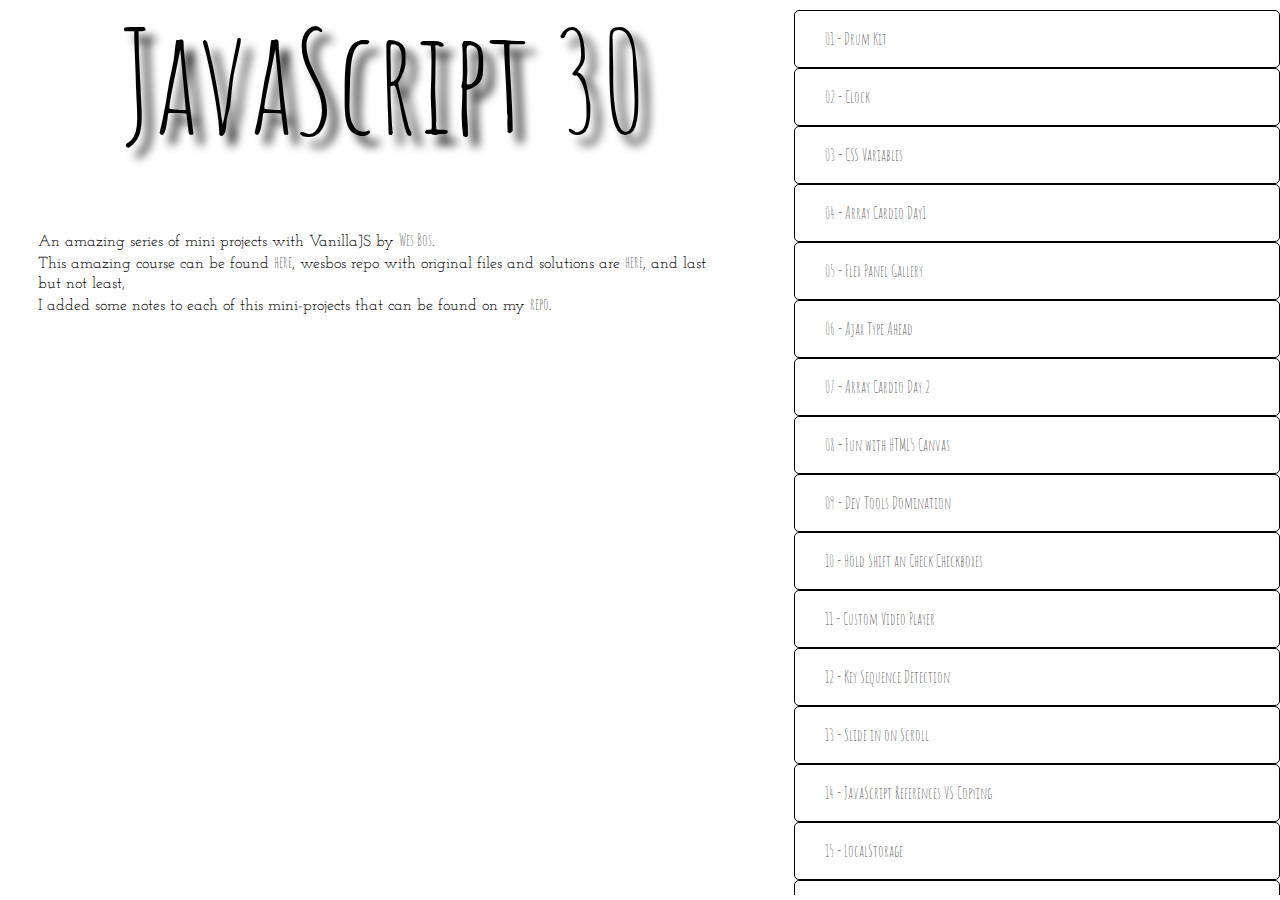
<file: index.html>
<!DOCTYPE html>
<!--[if lt IE 7]>      <html class="no-js lt-ie9 lt-ie8 lt-ie7"> <![endif]-->
<!--[if IE 7]>         <html class="no-js lt-ie9 lt-ie8"> <![endif]-->
<!--[if IE 8]>         <html class="no-js lt-ie9"> <![endif]-->
<!--[if gt IE 8]><!-->
<html class="no-js">
<!--<![endif]-->

<head>
	<meta charset="utf-8">
	<meta http-equiv="X-UA-Compatible" content="IE=edge">
	<title>My JavaScript30</title>
	<meta name="description" content="">
	<meta name="viewport" content="width=device-width, initial-scale=1">
	<link rel="shortcut icon" type="image/png" href="./resources/favicon.ico">
	<link rel="stylesheet" href="styles.css">
	<link href="https://fonts.googleapis.com/css?family=Amatic+SC|Josefin+Slab" rel="stylesheet">
</head>

<body>
	<!--[if lt IE 7]>
			<p class="browsehappy">You are using an <strong>outdated</strong> browser. Please <a href="#">upgrade your browser</a> to improve your experience.</p>
		<![endif]-->

	<div class="left">
		<div class="description">
			<h1>JavaScript 30</h1>
			<p>
				An amazing series of mini projects with VanillaJS by <a href="https://github.com/wesbos" target="blank">Wes Bos</a>. <br>
				This amazing course can be found <a href="https://javascript30.com/" target="blank">here</a>, wesbos repo with original files and solutions are <a href="https://github.com/wesbos/JavaScript30" target="blank">here</a>, 
				and last but not least, <br>
				I added some notes to each of this mini-projects that can be found on my <a href="https://github.com/geeksaurav/js30" target="blank">repo</a>.
			</p>
			<!--<img src="resources/JS30.png" alt="Course image">-->
		</div>
	</div>

	<div class="right">
		<div class="links">
			<a class="link" target="blank" href="./Drum-Kits/index.html">Drum Kit</a>
			<a class="link" target="blank" href="./Clock/index.html">Clock</a>
			<a class="link" target="blank" href="./Playing with CSS vars with JS/index.html">CSS Variables</a>
			<a class="link" target="blank" href="./Array Cardio/index.html">Array Cardio Day1</a>
			<a class="link" target="blank" href="./Flex Panel Image Gallery/index.html">Flex Panel Gallery</a>
			<a class="link" target="blank" href="./Ajax Type/index.html">Ajax Type Ahead</a>
			<a class="link" target="blank" href="./Array Cardio 2/index.html">Array Cardio Day 2</a>
			<a class="link" target="blank" href="./Fun with HTML5 Canvas/index.html">Fun with HTML5 Canvas</a>
			<a class="link" target="blank" href="./Dev Tools Domination/index.html">Dev Tools Domination</a>
			<a class="link" target="blank" href="./Hold Shift and Check Checkboxes/index.html">Hold Shift an Check Checkboxes</a>
			<a class="link" target="blank" href="./Custom Video Player/index.html">Custom Video Player</a>
			<a class="link" target="blank" href="./Key Sequence Detection/index.html">Key Sequence Detection</a>
			<a class="link" target="blank" href="./Slide in on Scroll/index.html">Slide in on Scroll</a>
			<a class="link" target="blank" href="./JavaScript References VS Copying/index.html">JavaScript References VS Copying</a>
			<a class="link" target="blank" href="./LocalStorage/index.html">LocalStorage</a>
			<a class="link" target="blank" href="./Mouse Move Shadow/index.html">Mouse Move Shadow</a>
			<a class="link" target="blank" href="./Sort Without Articles/index.html">Sort Without Articles</a>
			<a class="link" target="blank" href="./Adding Up Times with Reduce/index.html">Adding Up Times with Reduce</a>
			<a class="link" target="blank" href="./Webcam Fun/index.html">Webcam Fun</a>
			<a class="link" target="blank" href="./Speech Detection/index.html">Speech Detection</a>
			<a class="link" target="blank" href="./Geolocation/index.html">Geolocation</a>
			<a class="link" target="blank" href="./Follow Along Link Highlighter/index.html">Follow Along Link Highlighter</a>
			<a class="link" target="blank" href="./Speech Synthesis/index.html">Speech Systenshis</a>
			<a class="link" target="blank" href="./Sticky Nav/index.html">Sticky Nav</a>
			<a class="link" target="blank" href="./Event Capture, Propagation, Bubbling and Once/index.html">Event Capture, Propagation, Bubbling and Once</a>
			<a class="link" target="blank" href="./Stripe Follow Along Nav/index.html">Stripe Follow Along Nav</a>
			<a class="link" target="blank" href="./Click and Drag/index.html">Click and Drag</a>
			<a class="link" target="blank" href="./Video Speed Controller/index.html">Video Speed Controller</a>
			<a class="link" target="blank" href="./Countdown Timer/index.html">Countdown Timer</a>
			<a class="link" target="blank" href="./Whack A Mole/index.html">Whack A Mole</a>
		</div>
	</div>
</body>


<script>
	var links = document.querySelectorAll('.link');
	links.forEach(function(item, i) {
		i++;
		var link = `${i > 9 ? i : '0' + i} - ${item.textContent}`;
		item.textContent = link;
	});
	
</script>
</html>

<!--
var old_element = document.getElementById("btn");
var new_element = old_element.cloneNode(true);-->
</file>
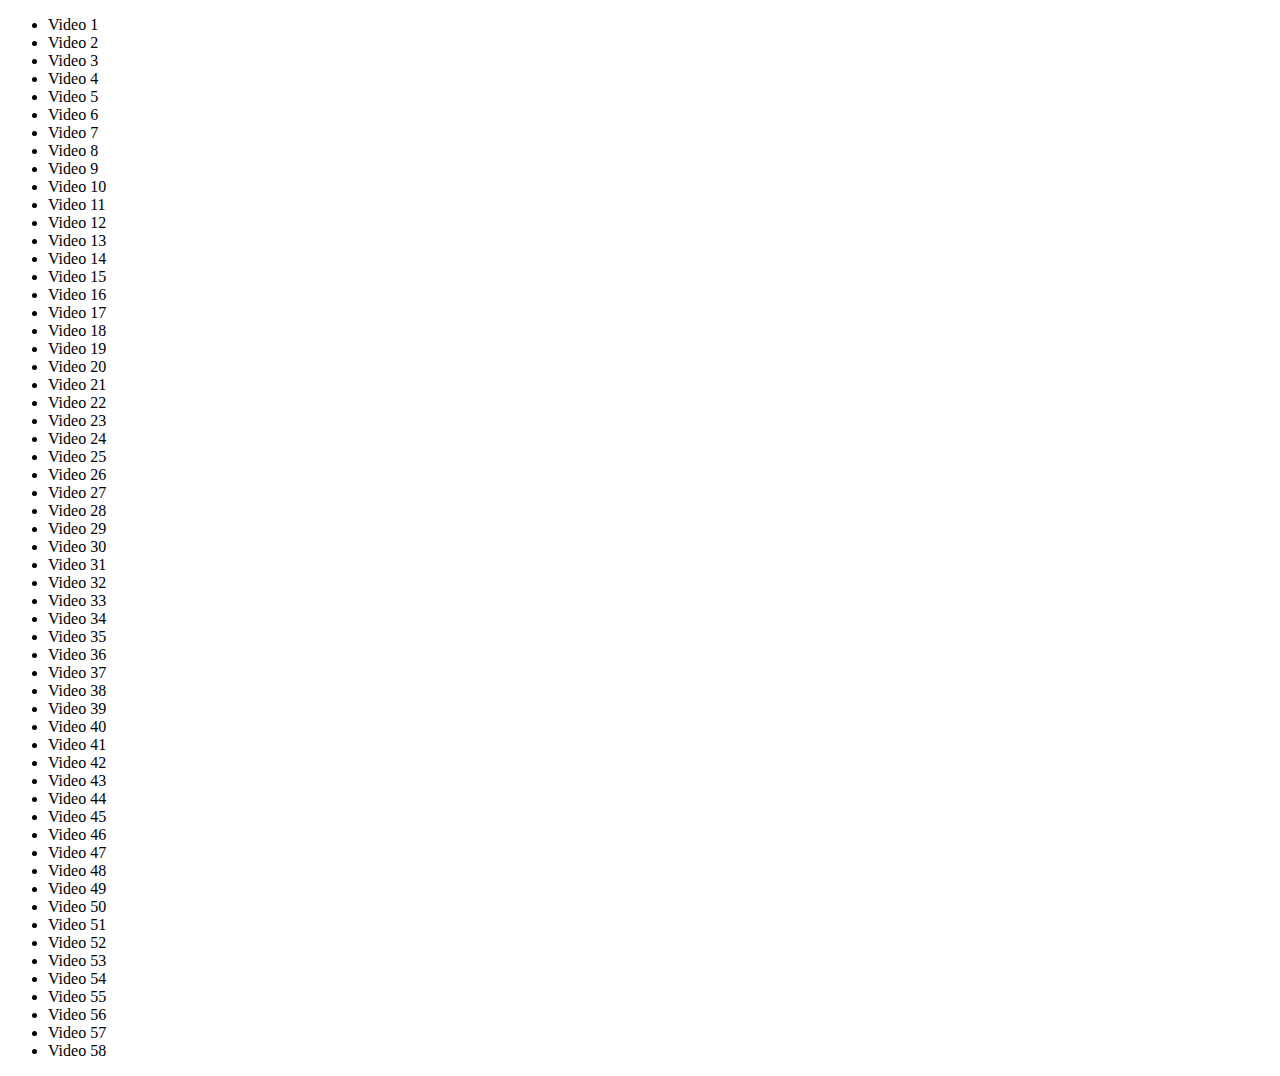
<file: Adding Up Times with Reduce/index.html>
<!DOCTYPE html>
<html lang="en">
<head>
  <meta charset="UTF-8">
  <title>Videos</title>
</head>
<body>
  <ul class="videos">
    <li data-time="5:43">
      Video 1
    </li>
    <li data-time="2:33">
      Video 2
    </li>
    <li data-time="3:45">
      Video 3
    </li>
    <li data-time="0:47">
      Video 4
    </li>
    <li data-time="5:21">
      Video 5
    </li>
    <li data-time="6:56">
      Video 6
    </li>
    <li data-time="3:46">
      Video 7
    </li>
    <li data-time="5:25">
      Video 8
    </li>
    <li data-time="3:14">
      Video 9
    </li>
    <li data-time="3:31">
      Video 10
    </li>
    <li data-time="5:59">
      Video 11
    </li>
    <li data-time="3:07">
      Video 12
    </li>
    <li data-time="11:29">
      Video 13
    </li>
    <li data-time="8:57">
      Video 14
    </li>
    <li data-time="5:49">
      Video 15
    </li>
    <li data-time="5:52">
      Video 16
    </li>
    <li data-time="5:50">
      Video 17
    </li>
    <li data-time="9:13">
      Video 18
    </li>
    <li data-time="11:51">
      Video 19
    </li>
    <li data-time="7:58">
      Video 20
    </li>
    <li data-time="4:40">
      Video 21
    </li>
    <li data-time="4:45">
      Video 22
    </li>
    <li data-time="6:46">
      Video 23
    </li>
    <li data-time="7:24">
      Video 24
    </li>
    <li data-time="7:12">
      Video 25
    </li>
    <li data-time="5:23">
      Video 26
    </li>
    <li data-time="3:34">
      Video 27
    </li>
    <li data-time="8:22">
      Video 28
    </li>
    <li data-time="5:17">
      Video 29
    </li>
    <li data-time="3:10">
      Video 30
    </li>
    <li data-time="4:43">
      Video 31
    </li>
    <li data-time="19:43">
      Video 32
    </li>
    <li data-time="0:47">
      Video 33
    </li>
    <li data-time="0:47">
      Video 34
    </li>
    <li data-time="3:14">
      Video 35
    </li>
    <li data-time="3:59">
      Video 36
    </li>
    <li data-time="2:43">
      Video 37
    </li>
    <li data-time="4:17">
      Video 38
    </li>
    <li data-time="6:56">
      Video 39
    </li>
    <li data-time="3:05">
      Video 40
    </li>
    <li data-time="2:06">
      Video 41
    </li>
    <li data-time="1:59">
      Video 42
    </li>
    <li data-time="1:49">
      Video 43
    </li>
    <li data-time="3:36">
      Video 44
    </li>
    <li data-time="7:10">
      Video 45
    </li>
    <li data-time="3:44">
      Video 46
    </li>
    <li data-time="3:44">
      Video 47
    </li>
    <li data-time="4:36">
      Video 48
    </li>
    <li data-time="3:16">
      Video 49
    </li>
    <li data-time="1:10">
      Video 50
    </li>
    <li data-time="6:10">
      Video 51
    </li>
    <li data-time="2:14">
      Video 52
    </li>
    <li data-time="3:44">
      Video 53
    </li>
    <li data-time="5:05">
      Video 54
    </li>
    <li data-time="6:03">
      Video 55
    </li>
    <li data-time="12:39">
      Video 56
    </li>
    <li data-time="1:56">
      Video 57
    </li>
    <li data-time="4:04">
      Video 58
    </li>
  </ul>
<script>
</script>
</body>
</html>
</file>
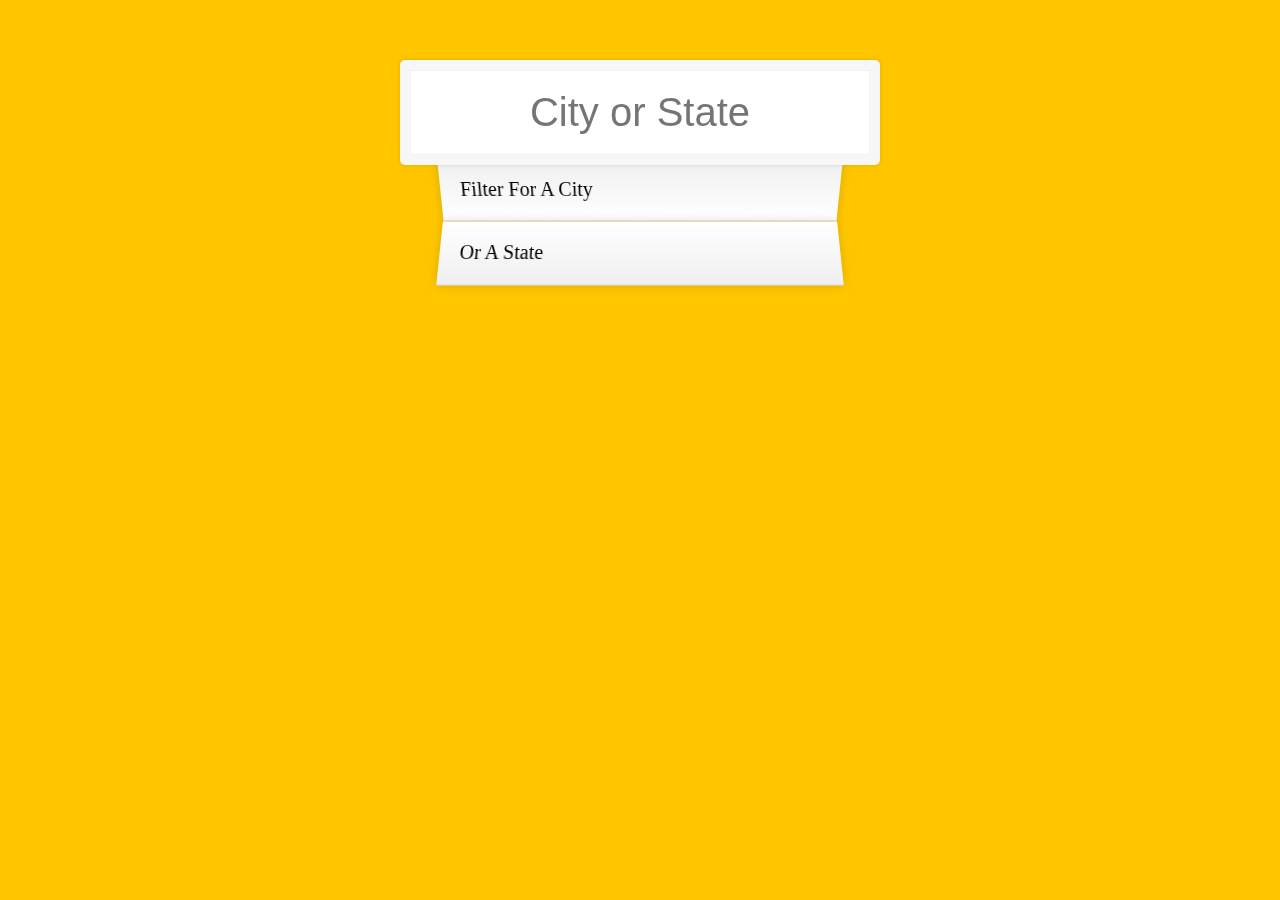
<file: Ajax Type/index.html>
<!DOCTYPE html>
<html lang="en">
<head>
  <meta charset="UTF-8">
  <title>Type Ahead 👀</title>
  <link rel="stylesheet" href="style.css">
</head>
<body>

  <form class="search-form">
    <input type="text" class="search" placeholder="City or State">
    <ul class="suggestions">
      <li>Filter for a city</li>
      <li>or a state</li>
    </ul>
  </form>
<script>
    const endpoint = 'https://gist.githubusercontent.com/Miserlou/c5cd8364bf9b2420bb29/raw/2bf258763cdddd704f8ffd3ea9a3e81d25e2c6f6/cities.json';

    const cities = []; // cities const for storing endpoint json
    fetch(endpoint)
        .then(blob => blob.json())
        .then(data => cities.push(...data)); // fetch returns a Promise and => the blob is a raw data which on applying .json gives another promise
        // .then(data => cities.push(data))   creates cities as [0:[100 cities], 1, 2 ...] but we need city names in cities array so use expander from ES6

    // now as we have our cities data ready we can think about getting data from input and matching it here

    function findMatches(inputWord, cities){
        return cities.filter(place => {
            // lets figure out which names matches the req input
            // return place.city.match(/someword/i);   but its not always the case cause the search name will change so we'll use REGEx

            const regex = new RegExp(inputWord, 'gi'); // 'gi' as in global and insensitive of word case[lower, upper]
            return place.city.match(regex) || place.state.match(regex);
         }); // either city or state
    };

    // it works ^

    // function numberwithcomma(x){
    //     return x.toString().replace(/\B(?=(\d{3})+(?!\d))/9, ',');
    // }

        // why above one dont work but below one does, some typing shit idk
        
    function numberWithCommas(x) {
        return x.toString().replace(/\B(?=(\d{3})+(?!\d))/g, ",");
    }

    function displatMatches(){
        const matched = findMatches(this.value, cities);

        const regex = new RegExp(this.value, 'gi');
        
        const html = matched.map(place => {
            const cityName = place.city.replace(regex, `<span class="hl">${this.value}</span>`)
            const stateName = place.state.replace(regex, `<span class="hl">${this.value}</span>`)
        // regex for highlighting purpsoses cause this.value is continously changing...
            return `
            <li>
                <span class="name">${cityName}, ${stateName}</span>  
                <span class="population">${numberWithCommas(place.population)}</span>
            </li>
            `; // no are not formatted so used this numberwithcomma function
            // used regex to highlight.
        }).join(''); // used join cause map returns array with , in b/w
        suggestions.innerHTML = html;
    }

    // al data ready now let's put it in HTML ^^^
    const searchInput = document.querySelector('.search');
    const suggestions = document.querySelector('.suggestions');

    // searchInput.addEventListener('change', displatMatches); // we want to display whenever input changes
    searchInput.addEventListener('keyup', displatMatches); // every time a key goes up after pressing, display shit


    </script>
</body>
</html>
</file>
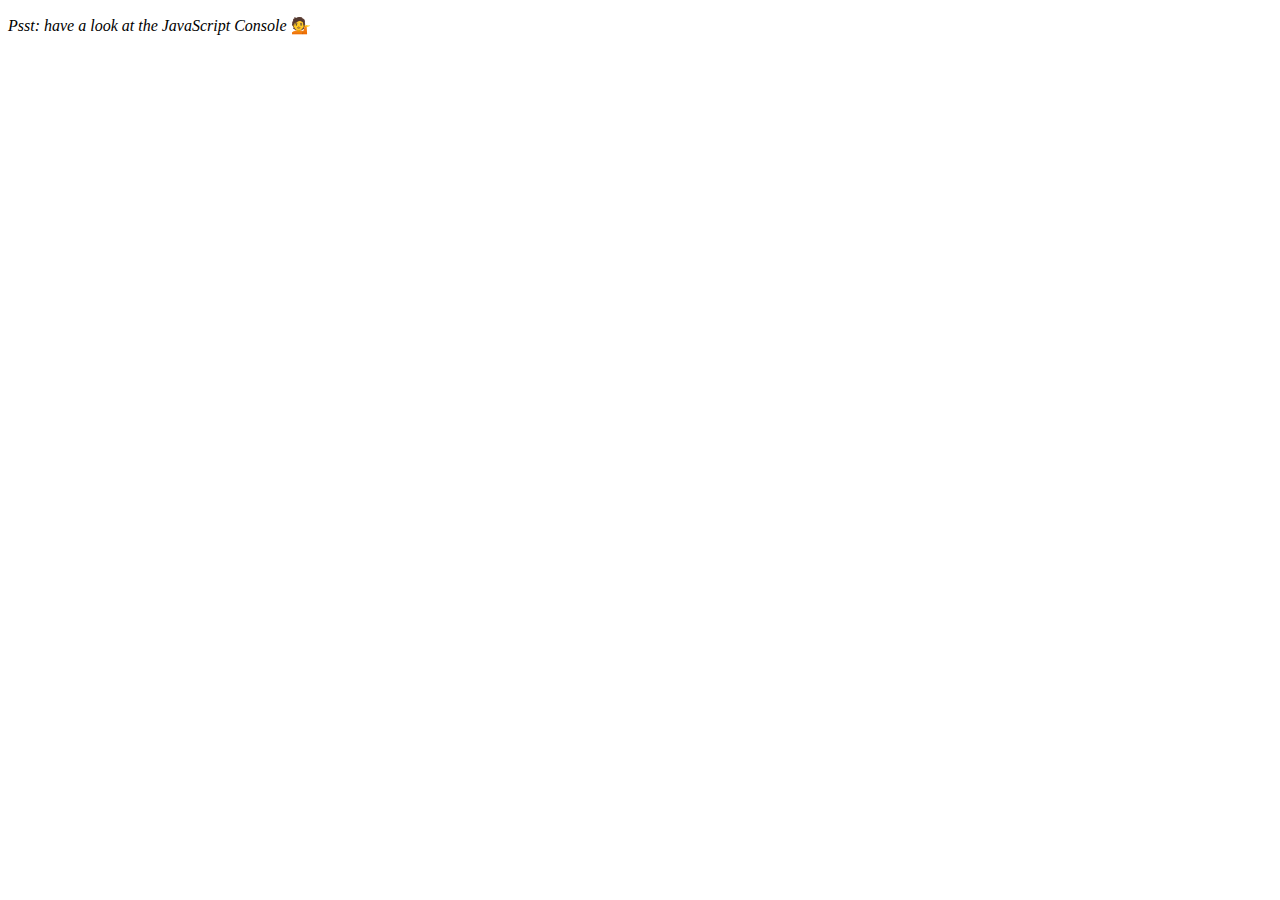
<file: Array Cardio 2/index.html>
<!DOCTYPE html>
<html lang="en">
<head>
  <meta charset="UTF-8">
  <title>Array Cardio 💪💪</title>
</head>
<body>
  <p><em>Psst: have a look at the JavaScript Console</em> 💁</p>
  <script>
    // ## Array Cardio Day 2

    const people = [
      { name: 'Wes', year: 1988 },
      { name: 'Kait', year: 1986 },
      { name: 'Irv', year: 1970 },
      { name: 'Lux', year: 2015 }
    ];

    const comments = [
      { text: 'Love this!', id: 523423 },
      { text: 'Super good', id: 823423 },
      { text: 'You are the best', id: 2039842 },
      { text: 'Ramen is my fav food ever', id: 123523 },
      { text: 'Nice Nice Nice!', id: 542328 }
    ];

    // Some and Every Checks
    // Array.prototype.some() // is at least one person 19 or older?
    // Array.prototype.every() // is everyone 19 or older?
    const someAdult = people.some(person => (new Date).getFullYear() - person.year >= 19); 
    console.log(someAdult);
    
    const allAdult = people.every(person => (new Date).getFullYear() - person.year >= 19);0
    console.log(allAdult); 

    // Array.prototype.find()
    // Find is like filter, but instead returns just the one you are looking for
    // find the comment with the ID of 823423
    const comment = comments.find(com => com.id==823423);
    console.log(comment);


    // Array.prototype.findIndex()
    // Find the comment with this ID
    // delete the comment with the ID of 823423
    const index = comments.findIndex(com => com.id==823423);
    comments.splice(index, 1);
    console.table(comments);

  </script>
</body>
</html>
</file>
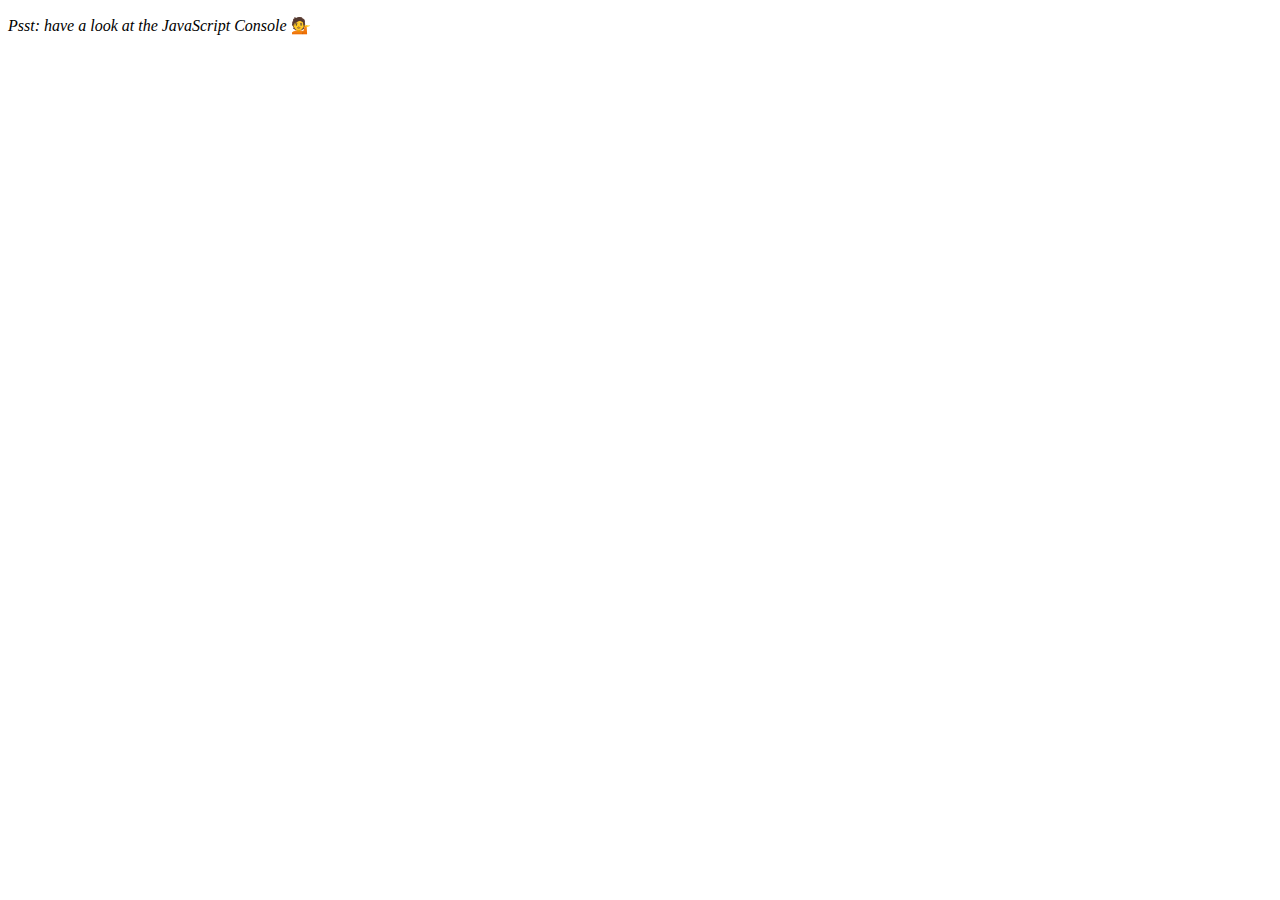
<file: Array Cardio/index.html>
<!DOCTYPE html>
<html lang="en">
<head>
  <meta charset="UTF-8">
  <title>Array Cardio 💪</title>
</head>
<body>
  <p><em>Psst: have a look at the JavaScript Console</em> 💁</p>
  <script>
    // Get your shorts on - this is an array workout!
    // ## Array Cardio Day 1

    // Some data we can work with

    const inventors = [
      { first: 'Albert', last: 'Einstein', year: 1879, passed: 1955 },
      { first: 'Isaac', last: 'Newton', year: 1643, passed: 1727 },
      { first: 'Galileo', last: 'Galilei', year: 1564, passed: 1642 },
      { first: 'Marie', last: 'Curie', year: 1867, passed: 1934 },
      { first: 'Johannes', last: 'Kepler', year: 1571, passed: 1630 },
      { first: 'Nicolaus', last: 'Copernicus', year: 1473, passed: 1543 },
      { first: 'Max', last: 'Planck', year: 1858, passed: 1947 },
      { first: 'Katherine', last: 'Blodgett', year: 1898, passed: 1979 },
      { first: 'Ada', last: 'Lovelace', year: 1815, passed: 1852 },
      { first: 'Sarah E.', last: 'Goode', year: 1855, passed: 1905 },
      { first: 'Lise', last: 'Meitner', year: 1878, passed: 1968 },
      { first: 'Hanna', last: 'Hammarström', year: 1829, passed: 1909 }
    ];
  
    // Array.prototype.filter()
    // 1. Filter the list of inventors for those who were born in the 1500's
    const overFifteen = inventors.filter(inventor => (inventor.year >= 1500 && inventor.year < 1600));
    console.table(overFifteen);


    // Array.prototype.map()
    // 2. Give us an array of the inventors' first and last names
    const fullNames = inventors.map(inventor => `${inventor.first} ${inventor.last}`);
    console.log(fullNames);

    // Array.prototype.sort()
    // 3. Sort the inventors by birthdate, oldest to youngest


    // const ordered = inventors.sort(function(a, b){
    //     if(a.year > b.year){
    //         return 1;
    //     }
    //     else{
    //         return -1;
    //     }
    // });

    const ordered = inventors.sort((a,b) => a.year > b.year ? 1:-1);
    console.table(ordered);

    // Array.prototype.reduce()
    // 4. How many years did all the inventors live?        SEE IT!
    const life = inventors.reduce((total, inventor)=> {
        return total + (inventor.passed - inventor.year);
    }, 0);
    console.log(life);

    // 5. Sort the inventors by years lived
    const oldest= inventors.sort(function(a,b){
        const last = a.passed - a.year;
        const next = b.passed - b.year;
        return last>next ? -1:1;
    });
    console.table(oldest);

    // 6. create a list of Boulevards in Paris that contain 'de' anywhere in the name
    // https://en.wikipedia.org/wiki/Category:Boulevards_in_Paris
    // const category = document.querySelector('.mw-category');
    // const links = category.querySelectorAll('a');
    // const de = linksa.map(link => link    --- wilnt work cause its a nodelist, open prototype there is no map function for it but there is one for array
    // const dte = links.map(link => link.textContent).filter(strtName => strtName.includes('de'));


    // Done in console.

    // 7. sort Exercise
    // Sort the people alphabetically by last name
    const people = ['Beck, Glenn', 'Becker, Carl', 'Beckett, Samuel', 'Beddoes, Mick', 'Beecher, Henry', 'Beethoven, Ludwig', 'Begin, Menachem', 'Belloc, Hilaire', 'Bellow, Saul', 'Benchley, Robert', 'Benenson, Peter', 'Ben-Gurion, David', 'Benjamin, Walter', 'Benn, Tony', 'Bennington, Chester', 'Benson, Leana', 'Bent, Silas', 'Bentsen, Lloyd', 'Berger, Ric', 'Bergman, Ingmar', 'Berio, Luciano', 'Berle, Milton', 'Berlin, Irving', 'Berne, Eric', 'Bernhard, Sandra', 'Berra, Yogi', 'Berry, Halle', 'Berry, Wendell', 'Bethea, Erin', 'Bevan, Aneurin', 'Bevel, Ken', 'Biden, Joseph', 'Bierce, Ambrose', 'Biko, Steve', 'Billings, Josh', 'Biondo, Frank', 'Birrell, Augustine', 'Black, Elk', 'Blair, Robert', 'Blair, Tony', 'Blake, William'];

    const alpha = people.sort((lastOne, nextOne) => {
      const [llast, lfirst] = lastOne.split(', ');
      const [nlast, nfirst] = nextOne.split(', ');
      return nlast > llast ? -1:1;
    });
    console.log(alpha);

    // 8. Reduce Exercise
    // Sum up the instances of each of these
    const data = ['car', 'car', 'truck', 'truck', 'bike', 'walk', 'car', 'van', 'bike', 'walk', 'car', 'van', 'car', 'truck' ];
    
    
    const transportation = data.reduce(function(obj, item){
      console.log(!obj[item]);
      if(!obj[item]){
        obj[item] = 0;
      }
      obj[item]++;
      console.log(obj,`, ${item}`);
      return obj;
    }, {});
    console.log(transportation);

  </script>
</body>
</html>
</file>
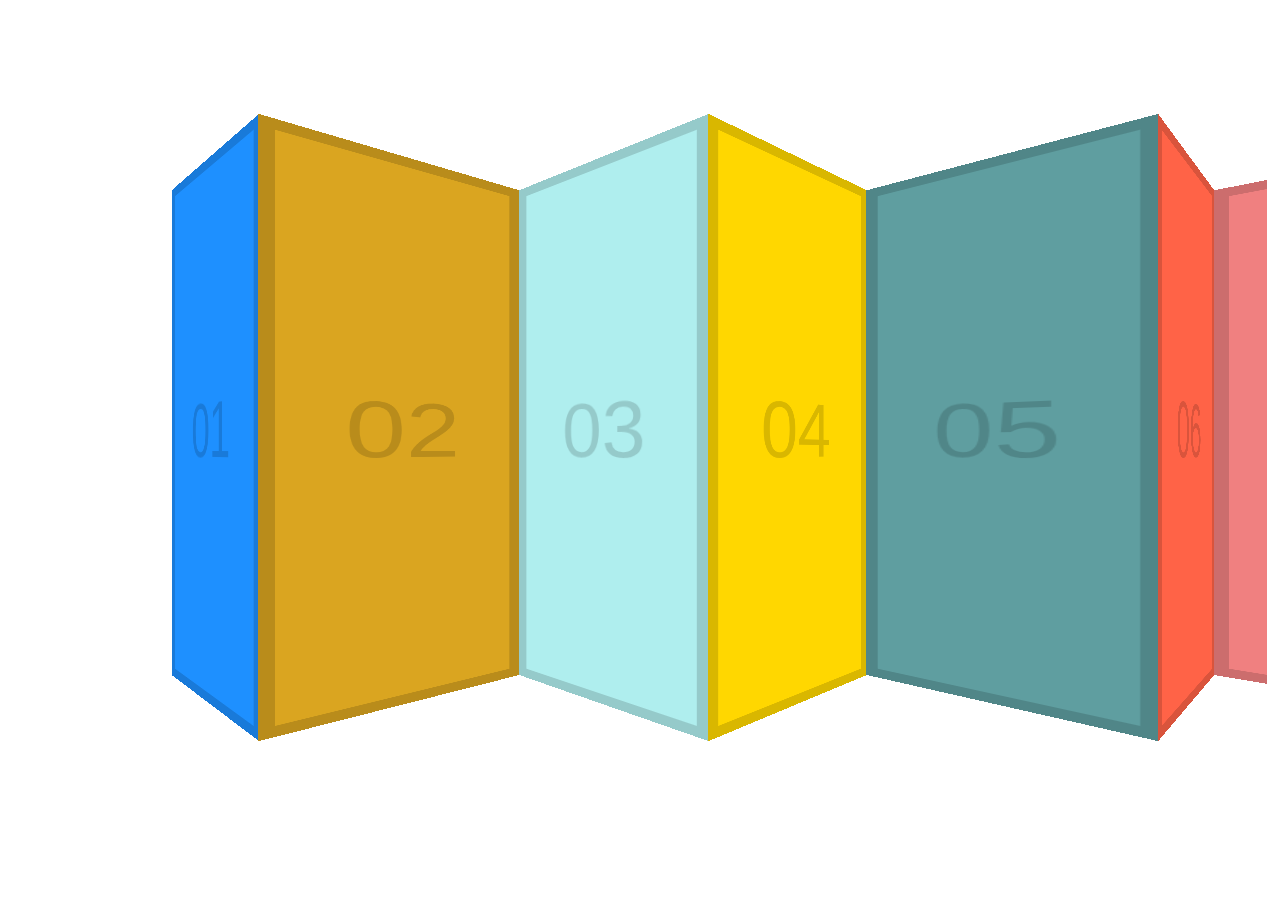
<file: Click and Drag/index.html>
<!DOCTYPE html>
<html lang="en">
<head>
  <meta charset="UTF-8">
  <title>Click and Drag</title>
  <link rel="stylesheet" href="style.css">
</head>
<body>
  <div class="items">
    <div class="item item1">01</div>
    <div class="item item2">02</div>
    <div class="item item3">03</div>
    <div class="item item4">04</div>
    <div class="item item5">05</div>
    <div class="item item6">06</div>
    <div class="item item7">07</div>
    <div class="item item8">08</div>
    <div class="item item9">09</div>
    <div class="item item10">10</div>
    <div class="item item11">11</div>
    <div class="item item12">12</div>
    <div class="item item13">13</div>
    <div class="item item14">14</div>
    <div class="item item15">15</div>
    <div class="item item16">16</div>
    <div class="item item17">17</div>
    <div class="item item18">18</div>
    <div class="item item19">19</div>
    <div class="item item20">20</div>
    <div class="item item21">21</div>
    <div class="item item22">22</div>
    <div class="item item23">23</div>
    <div class="item item24">24</div>
    <div class="item item25">25</div>
  </div>

<script>
</script>

  </body>
</html>
</file>
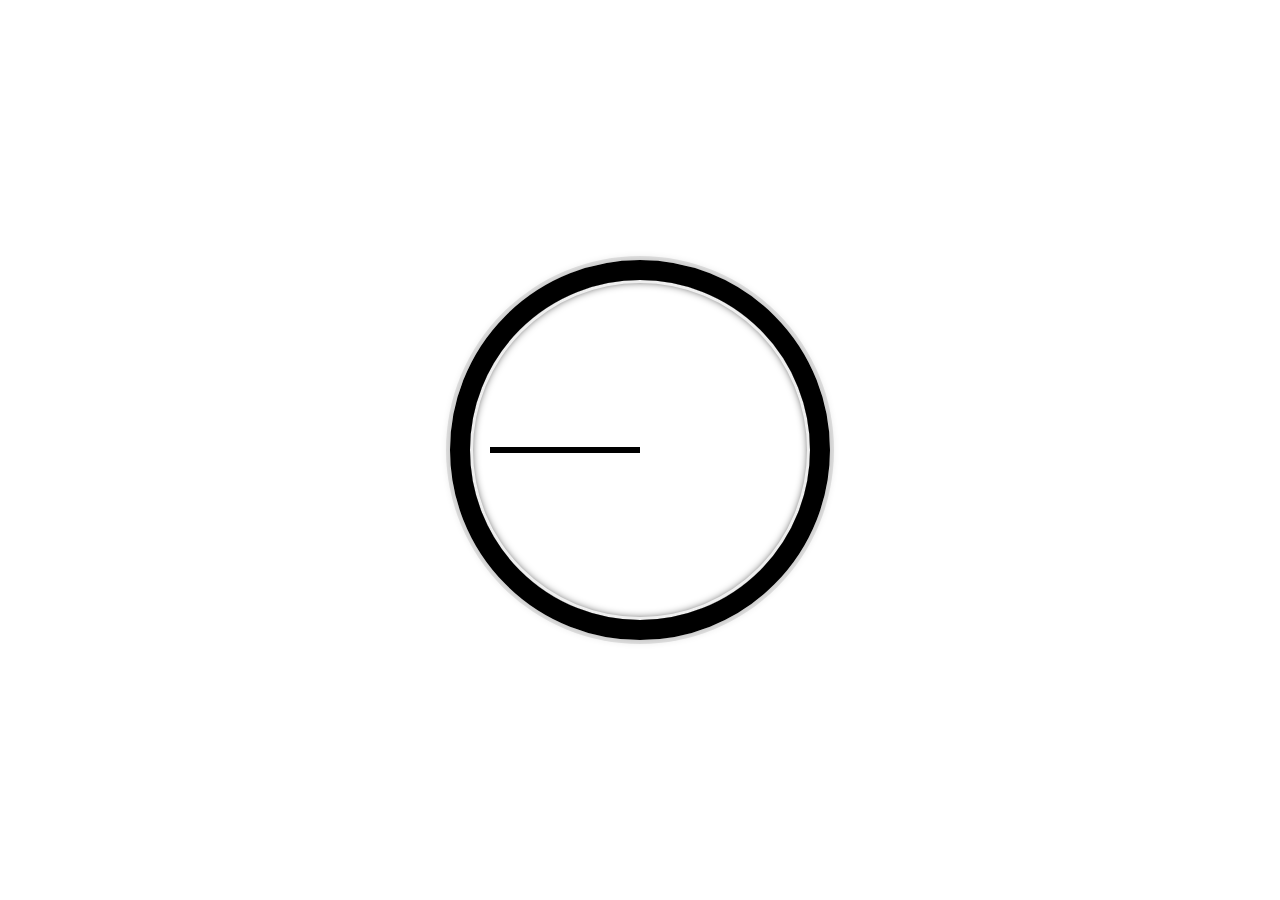
<file: Clock/index.html>
<!DOCTYPE html>
<html lang="en">
<head>
  <meta charset="UTF-8">
  <title>JS + CSS Clock</title>
</head>
<body>


    <div class="clock">
      <div class="clock-face">
        <div class="hand hour-hand"></div>
        <div class="hand min-hand"></div>
        <div class="hand second-hand"></div>
      </div>
    </div>


  <style>
    html {
      background:white;
      background-size: cover;
      font-family: 'helvetica neue';
      text-align: center;
      font-size: 10px;
    }

    body {
      margin: 0;
      font-size: 2rem;
      display: flex;
      flex: 1;
      min-height: 100vh;
      align-items: center;
    }

    .clock {
      width: 30rem;
      height: 30rem;
      border: 20px solid black;
      border-radius: 50%;
      margin: 50px auto;
      position: relative;
      padding: 2rem;
      box-shadow:
        0 0 0 4px rgba(0,0,0,0.1),
        inset 0 0 0 3px #EFEFEF,
        inset 0 0 10px black,
        0 0 10px rgba(0,0,0,0.2);
    }

    .clock-face {
      position: relative;
      width: 100%;
      height: 100%;
      transform: translateY(-3px); /* account for the height of the clock hands */
    }

    .hand {
      height: 6px;
      background: black;
      position: absolute;
      top: 50%;
    }

    .min-hand{
        width: 42.5%;
        right: 50%;
        transform-origin: 100%;
    }

    .hour-hand{
        width: 35%;
        right: 50%;
        transform-origin: 100%;
    }

    .second-hand{
        width: 50%;
        transform-origin: 100%;
        transition: cubic-bezier(0.1, 2.7, 0.58, 1);
    }

  </style>

  <script>
      const secondHand = document.querySelector('.second-hand');
      const minuteHand = document.querySelector('.min-hand');
      const hourHand = document.querySelector('.hour-hand');

    function setTime(){
        const now = new Date()
        const seconds = now.getSeconds();
        const minutes = now.getMinutes();
        const hours = now.getHours();
        const secondsDegrees = ((seconds/60)*360) ;
        const minutesDegrees = ((minutes/60)*360) + secondsDegrees/60;
        const hoursDegrees = ((hours/12)*360) + minutesDegrees/12;

        secondHand.style.transform = `rotate(${secondsDegrees + 90}deg)`;
        minuteHand.style.transform = `rotate(${minutesDegrees + 90}deg)`;
        hourHand.style.transform = `rotate(${hoursDegrees + 90}deg)`;

    }

    setInterval(setTime, 1000);

  </script>
</body>
</html>
</file>
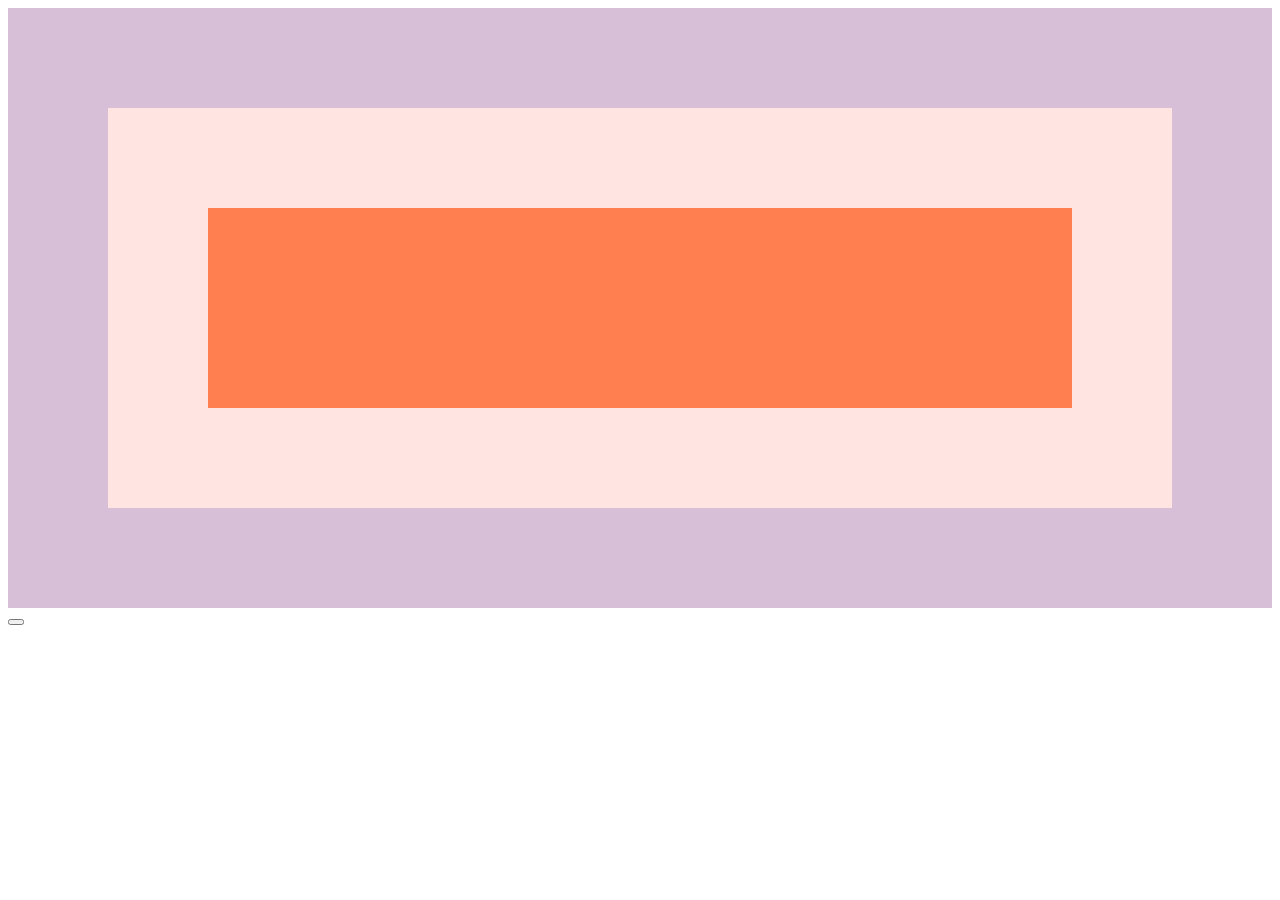
<file: Event Capture, Propagation, Bubbling and Once/index.html>
<!DOCTYPE html>
<html lang="en">
<head>
  <meta charset="UTF-8">
  <title>Understanding JavaScript's Capture</title>
</head>
<body class="bod">

  <div class="one">
    <div class="two">
      <div class="three">
      </div>
    </div>
  </div>

<style>
  html {
    box-sizing: border-box;
  }
  
  *, *:before, *:after { 
    box-sizing: inherit; 
  }

  div {
    width: 100%;
    padding: 100px;
  }

  .one {
    background: thistle;
  }

  .two {
    background: mistyrose;
  }

  .three {
    background: coral;
  }
</style>

<button></button>
<script>

</script>
</body>
</html>
</file>
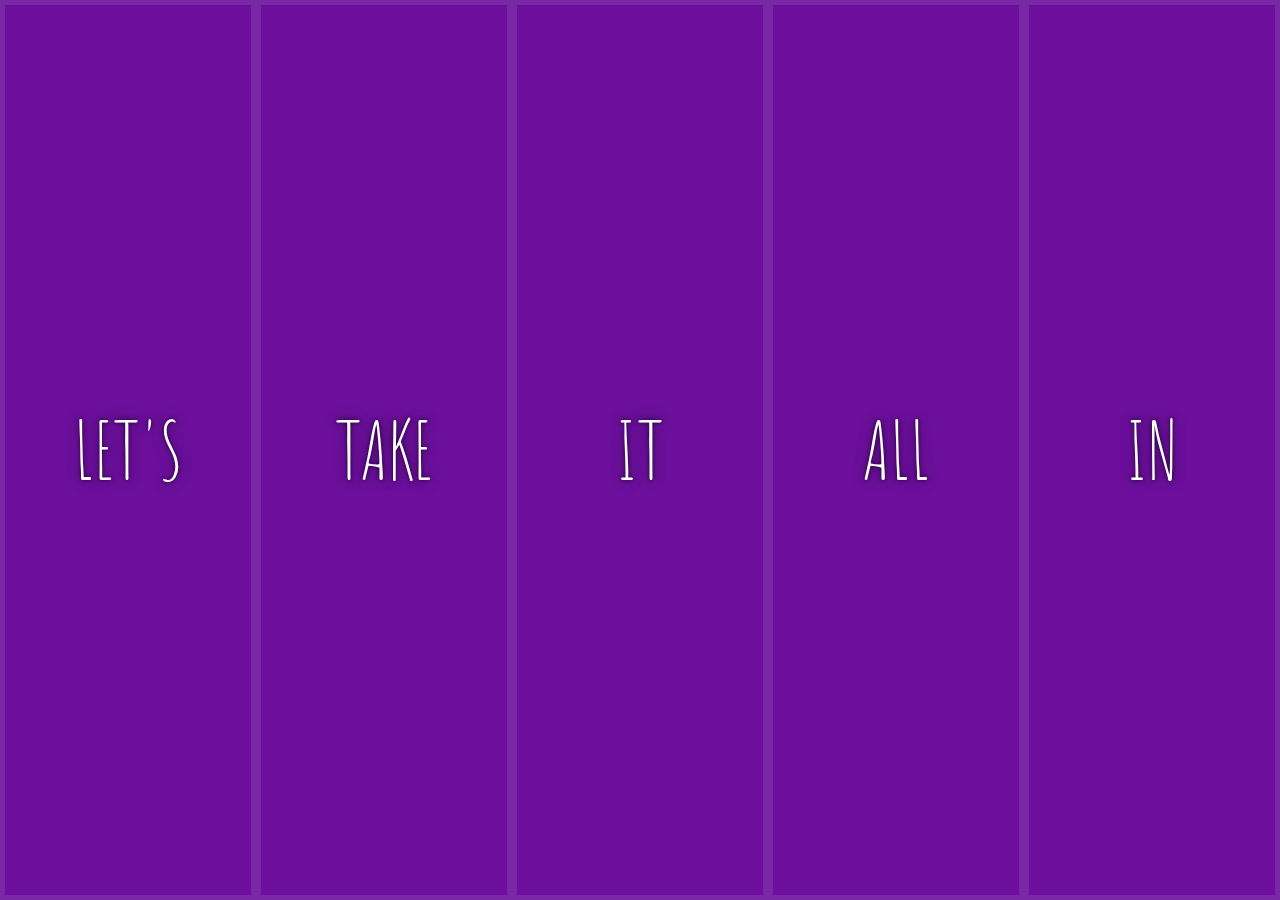
<file: Flex Panel Image Gallery/index.html>
<!DOCTYPE html>
<html lang="en">
<head>
  <meta charset="UTF-8">
  <title>Flex Panels 💪</title>
  <link href='https://fonts.googleapis.com/css?family=Amatic+SC' rel='stylesheet' type='text/css'>
</head>
<body>
  <style>
    html {
      box-sizing: border-box;
      background: #ffc600;
      font-family: 'helvetica neue';
      font-size: 20px;
      font-weight: 200;
    }
    
    body {
      margin: 0;
    }
    
    *, *:before, *:after {
      box-sizing: inherit;
    }

    .panels {
      min-height: 100vh;
      overflow: hidden;
      display: flex;
    }

    .panel {
      background: #6B0F9C;
      box-shadow: inset 0 0 0 5px rgba(255,255,255,0.1);
      color: white;
      text-align: center;
      align-items: center;
      /* Safari transitionend event.propertyName === flex */
      /* Chrome + FF transitionend event.propertyName === flex-grow */
      transition:
        font-size 0.7s cubic-bezier(0.61,-0.19, 0.7,-0.11),
        flex 0.7s cubic-bezier(0.61,-0.19, 0.7,-0.11),
        background 0.2s;
      font-size: 20px;
      background-size: cover;
      background-position: center;
      flex: 1;
      justify-content: center;
      align-items: center;
      display: flex;
      flex-direction: column;
    }

    .panel1 { background-image:url(https://source.unsplash.com/gYl-UtwNg_I/1500x1500); }
    .panel2 { background-image:url(https://source.unsplash.com/rFKUFzjPYiQ/1500x1500); }
    .panel3 { background-image:url(https://images.unsplash.com/photo-1465188162913-8fb5709d6d57?ixlib=rb-0.3.5&q=80&fm=jpg&crop=faces&cs=tinysrgb&w=1500&h=1500&fit=crop&s=967e8a713a4e395260793fc8c802901d); }
    .panel4 { background-image:url(https://source.unsplash.com/ITjiVXcwVng/1500x1500); }
    .panel5 { background-image:url(https://source.unsplash.com/3MNzGlQM7qs/1500x1500); }

    /* Flex Children */
    .panel > * {
      margin: 0;
      width: 100%;
      transition: transform 0.5s;
      /* border: 1px solid red; */
      flex: 1 0 auto;
      display: flex;
      align-items: center;
      justify-content: center;
    }

    .panel > *:first-child{transform: translateY(-100%)}
    .panel.open-active > *:first-child{transform: translateY(0%)}
    .panel > *:last-child{transform: translateY(100%)}
    .panel.open-active > *:last-child{transform: translateY(0%)}

    .panel p {
      text-transform: uppercase;
      font-family: 'Amatic SC', cursive;
      text-shadow: 0 0 4px rgba(0, 0, 0, 0.72), 0 0 14px rgba(0, 0, 0, 0.45);
      font-size: 2em;
    }
    
    .panel p:nth-child(2) {
      font-size: 4em;
    }

    .panel.open {
      font-size: 40px;
      flex: 5;
    }

  </style>


  <div class="panels">
    <div class="panel panel1">
      <p>Hey</p>
      <p>Let's</p>
      <p>Dance</p>
    </div>
    <div class="panel panel2">
      <p>Give</p>
      <p>Take</p>
      <p>Receive</p>
    </div>
    <div class="panel panel3">
      <p>Experience</p>
      <p>It</p>
      <p>Today</p>
    </div>
    <div class="panel panel4">
      <p>Give</p>
      <p>All</p>
      <p>You can</p>
    </div>
    <div class="panel panel5">
      <p>Life</p>
      <p>In</p>
      <p>Motion</p>
    </div>
  </div>

  <script>

    const panels = document.querySelectorAll('.panel');

    function toggleOpen(){
        this.classList.toggle('open');
    }
    function toggleActive(e){
        // console.log(e.propertyName);
        if(e.propertyName.includes('flex')){
            this.classList.toggle('open-active');
        }
    }

    panels.forEach(panel => panel.addEventListener('click', toggleOpen));
    panels.forEach(panel => panel.addEventListener('transitionend', toggleActive));

  </script>



</body>
</html>


<!-- Imp things to remember -->
<!-- 

    Flex-items can be flex too.
    div display:flex
        div display:flex    alrighty

    SEE SCRIPT TO SEE HOW TO SPECIFY TRANSITIONEND SPECIFIC EEVENTS

    72-75 LINES -> CSS  contains beautiful after *:fuck.

 -->
</file>
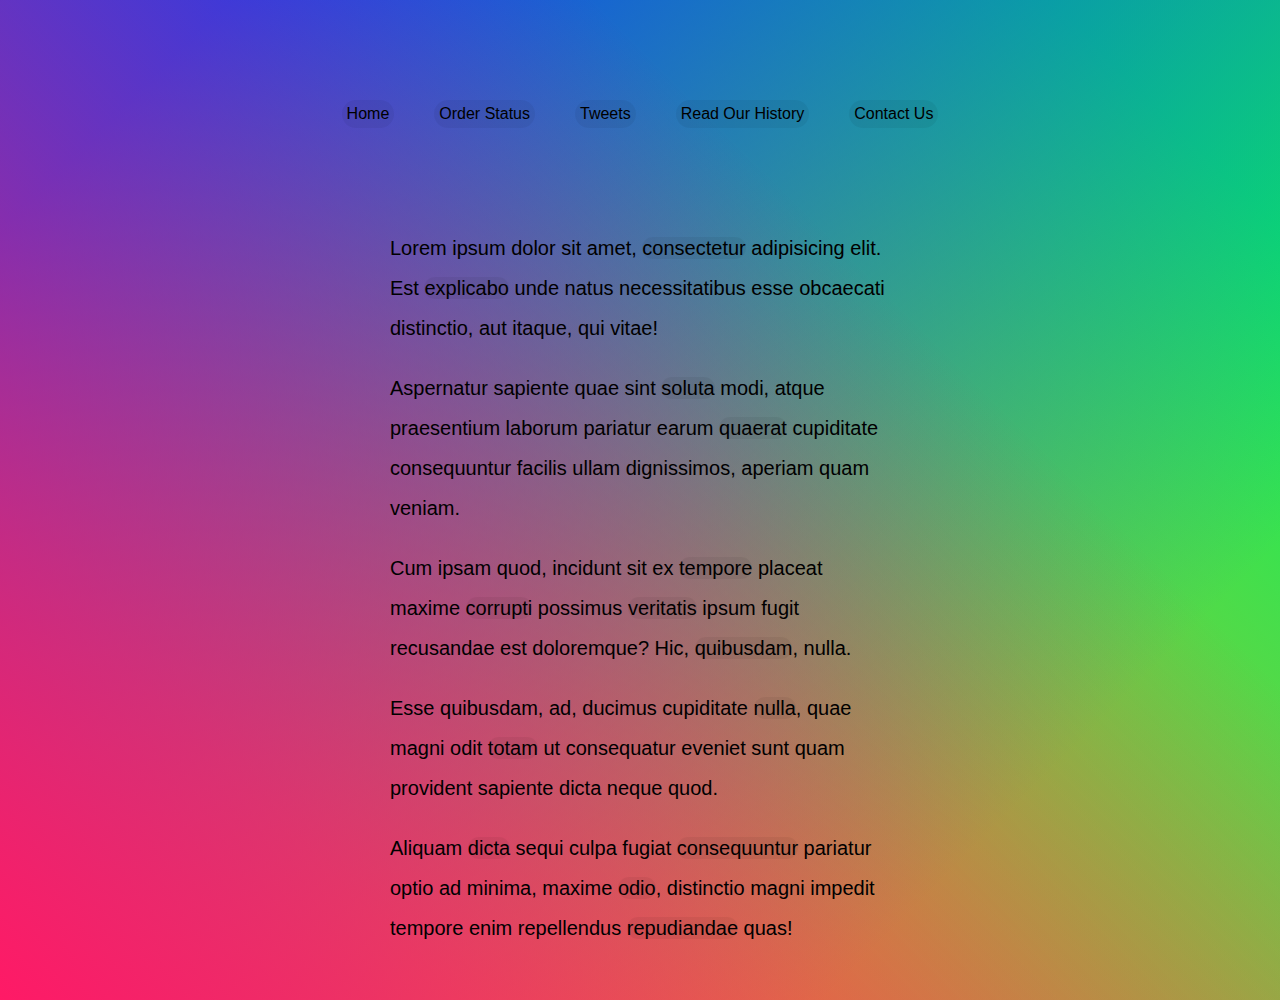
<file: Follow Along Link Highlighter/index.html>
<!DOCTYPE html>
<html lang="en">
<head>
  <meta charset="UTF-8">
  <title>👀👀👀Follow Along Nav</title>
  <link rel="stylesheet" href="style.css">
</head>
<body>

    <nav>
      <ul class="menu">
        <li><a href="">Home</a></li>
        <li><a href="">Order Status</a></li>
        <li><a href="">Tweets</a></li>
        <li><a href="">Read Our History</a></li>
        <li><a href="">Contact Us</a></li>
      </ul>
    </nav>

    <div class="wrapper">
      <p>Lorem ipsum dolor sit amet, <a href="">consectetur</a> adipisicing elit. Est <a href="">explicabo</a> unde natus necessitatibus esse obcaecati distinctio, aut itaque, qui vitae!</p>
      <p>Aspernatur sapiente quae sint <a href="">soluta</a> modi, atque praesentium laborum pariatur earum <a href="">quaerat</a> cupiditate consequuntur facilis ullam dignissimos, aperiam quam veniam.</p>
      <p>Cum ipsam quod, incidunt sit ex <a href="">tempore</a> placeat maxime <a href="">corrupti</a> possimus <a href="">veritatis</a> ipsum fugit recusandae est doloremque? Hic, <a href="">quibusdam</a>, nulla.</p>
      <p>Esse quibusdam, ad, ducimus cupiditate <a href="">nulla</a>, quae magni odit <a href="">totam</a> ut consequatur eveniet sunt quam provident sapiente dicta neque quod.</p>
      <p>Aliquam <a href="">dicta</a> sequi culpa fugiat <a href="">consequuntur</a> pariatur optio ad minima, maxime <a href="">odio</a>, distinctio magni impedit tempore enim repellendus <a href="">repudiandae</a> quas!</p>
    </div>

  <script>
    // 👀👀👀👀👀👀👀👀👀👀👀👀👀👀👀
  </script>
</body>
</html>
</file>
<file: Ajax Type/style.css>
html {
    box-sizing: border-box;
    background: #ffc600;
    font-family: 'helvetica neue';
    font-size: 20px;
    font-weight: 200;
  }
  
  *, *:before, *:after {
    box-sizing: inherit;
  }
  
  input {
    width: 100%;
    padding: 20px;
  }
  
  .search-form {
    max-width: 400px;
    margin: 50px auto;
  }
  
  input.search {
    margin: 0;
    text-align: center;
    outline: 0;
    border: 10px solid #F7F7F7;
    width: 120%;
    left: -10%;
    position: relative;
    top: 10px;
    z-index: 2;
    border-radius: 5px;
    font-size: 40px;
    box-shadow: 0 0 5px rgba(0, 0, 0, 0.12), inset 0 0 2px rgba(0, 0, 0, 0.19);
  }
  
  .suggestions {
    margin: 0;
    padding: 0;
    position: relative;
    /*perspective: 20px;*/
  }
  
  .suggestions li {
    background: white;
    list-style: none;
    border-bottom: 1px solid #D8D8D8;
    box-shadow: 0 0 10px rgba(0, 0, 0, 0.14);
    margin: 0;
    padding: 20px;
    transition: background 0.2s;
    display: flex;
    justify-content: space-between;
    text-transform: capitalize;
  }
  
  .suggestions li:nth-child(even) {
    transform: perspective(100px) rotateX(3deg) translateY(2px) scale(1.001);
    background: linear-gradient(to bottom,  #ffffff 0%,#EFEFEF 100%);
  }
  
  .suggestions li:nth-child(odd) {
    transform: perspective(100px) rotateX(-3deg) translateY(3px);
    background: linear-gradient(to top,  #ffffff 0%,#EFEFEF 100%);
  }
  
  span.population {
    font-size: 15px;
  }
  
  .hl {
    background: #ffc600;
  }
</file>
<file: Click and Drag/style.css>
html {
  box-sizing: border-box;
  background: url('https://source.unsplash.com/NFs6dRTBgaM/2000x2000') fixed;
  background-size: cover;
}

*, *:before, *:after {
  box-sizing: inherit;
}

body {
  min-height: 100vh;
  display: flex;
  justify-content: center;
  align-items: center;
  font-family: sans-serif;
  font-size: 20px;
  margin: 0;
}

.items {
  height: 800px;
  padding: 100px;
  width: 100%;
  border: 1px solid white;
  overflow-x: scroll;
  overflow-y: hidden;
  white-space: nowrap;
  user-select: none;
  cursor: pointer;
  transition: all 0.2s;
  transform: scale(0.98);
  will-change: transform;
  position: relative;
  background: rgba(255,255,255,0.1);
  font-size: 0;
  perspective: 500px;
}

.items.active {
  background: rgba(255,255,255,0.3);
  cursor: grabbing;
  cursor: -webkit-grabbing;
  transform: scale(1);
}

.item {
  width: 200px;
  height: calc(100% - 40px);
  display: inline-flex;
  align-items: center;
  justify-content: center;
  font-size: 80px;
  font-weight: 100;
  color: rgba(0,0,0,0.15);
  box-shadow: inset 0 0 0 10px rgba(0,0,0,0.15);
}

.item:nth-child(9n+1) { background: dodgerblue;}
.item:nth-child(9n+2) { background: goldenrod;}
.item:nth-child(9n+3) { background: paleturquoise;}
.item:nth-child(9n+4) { background: gold;}
.item:nth-child(9n+5) { background: cadetblue;}
.item:nth-child(9n+6) { background: tomato;}
.item:nth-child(9n+7) { background: lightcoral;}
.item:nth-child(9n+8) { background: darkslateblue;}
.item:nth-child(9n+9) { background: rebeccapurple;}

.item:nth-child(even) { transform: scaleX(1.31) rotateY(40deg); }
.item:nth-child(odd) { transform: scaleX(1.31) rotateY(-40deg); }
</file>
<file: Follow Along Link Highlighter/style.css>
html {
  box-sizing: border-box;
}

*, *:before, *:after {
  box-sizing: inherit;
}

body {
  min-height: 100vh;
  margin: 0; /* Important! */
  font-family: sans-serif;
  background:
    linear-gradient(45deg, hsla(340, 100%, 55%, 1) 0%, hsla(340, 100%, 55%, 0) 70%),
    linear-gradient(135deg, hsla(225, 95%, 50%, 1) 10%, hsla(225, 95%, 50%, 0) 80%),
    linear-gradient(225deg, hsla(140, 90%, 50%, 1) 10%, hsla(140, 90%, 50%, 0) 80%),
    linear-gradient(315deg, hsla(35, 95%, 55%, 1) 100%, hsla(35, 95%, 55%, 0) 70%);
}

.wrapper {
  margin: 0 auto;
  max-width: 500px;
  font-size: 20px;
  line-height: 2;
  position: relative;
}

a {
  text-decoration: none;
  color: black;
  background: rgba(0,0,0,0.05);
  border-radius: 20px;
}

.highlight {
  transition: all 0.2s;
  border-bottom: 2px solid white;
  position: absolute;
  top: 0;
  background: white;
  left: 0;
  z-index: -1;
  border-radius: 20px;
  display: block;
  box-shadow: 0 0 10px rgba(0,0,0,0.2);
}

.menu {
  padding: 0;
  display: flex;
  list-style: none;
  justify-content: center;
  margin:100px 0;
}

.menu a {
  display: inline-block;
  padding: 5px;
  margin: 0 20px;
  color: black;
}
</file>
<file: styles.css>
/* http://meyerweb.com/eric/tools/css/reset/ 
   v2.0 | 20110126
   License: none (public domain)
*/

html, body, div, span, applet, object, iframe, h1, h2, h3, h4, h5, h6, p, blockquote, pre, a, abbr, acronym, address, big, cite, code, del, dfn, em, img, ins, kbd, q, s, samp, small, strike, strong, sub, sup, tt, var, b, u, i, center, dl, dt, dd, ol, ul, li, fieldset, form, label, legend, table, caption, tbody, tfoot, thead, tr, th, td, article, aside, canvas, details, embed, figure, figcaption, footer, header, hgroup, menu, nav, output, ruby, section, summary, time, mark, audio, video {
	margin: 0;
	padding: 0;
	border: 0;
	font-size: 100%;
	font: inherit;
	vertical-align: baseline;
}


/* HTML5 display-role reset for older browsers */

article, aside, details, figcaption, figure, footer, header, hgroup, menu, nav, section {
	display: block;
}

body {
	line-height: 1;
}

ol, ul {
	list-style: none;
}

blockquote, q {
	quotes: none;
}

blockquote:before, blockquote:after, q:before, q:after {
	content: '';
	content: none;
}

table {
	border-collapse: collapse;
	border-spacing: 0;
}

a {
	text-decoration: none;
}

* {
	box-sizing: border-box;
}

html, body {
	height: 100%;
	width: 100%;
}

body {
	display: flex;
	flex-flow: row nowrap;
	font-family: 'Josefin Slab', serif;
}


/*a {
	font-family: 'Amatic SC', cursive;
	color: rgba(5, 5, 5, .7);
	cursor: pointer;
}
a:hover {
	color: rgba(5, 5, 5, 1);
	font-size: 18px;
	font-weight: bold;
}*/

.left {
	width: 60%;
}

.description {
	width: 90%;
	margin: 0 auto;
	line-height: 20px;
}

.left h1 {
	font-size: 142px;
	font-family: 'Amatic SC', cursive;
	text-align: center;
	margin-top: 70px;
	margin-bottom: 140px;
	text-shadow: 10px 10px 10px #000;
}

.left img {
	width: 70%;
	display: block;
	height: auto;
	margin: 20px auto;
	border: 1px solid black;
	padding: 1px;
	border-radius: 5px;
}

.left ul {
	margin-top: 40px;
}
.left ul li {
	margin-left: 10px;
	padding-top: 5px;
}
.right {
	width: 38%;
	height: calc(100% - 15px);
	overflow-y: scroll;
	margin: 10px 0 5px 2%;
}

.right .links {
	width: 100%;
	height: 100%;
	display: flex;
	flex-flow: column nowrap;
}

.links .link {
	width: 100%;
	height: 100%;
	border: 1px solid black;
	border-radius: 5px;
	padding: 20px 0;
	padding-left: 30px;	
}

a {
	font-family: 'Amatic SC', cursive;
	color: rgba(5, 5, 5, .7);
	cursor: pointer;
}

.links .link:hover {
	color: rgba(5, 5, 5, 1);
	font-size: 18px;
	font-weight: bold;
}
</file>
